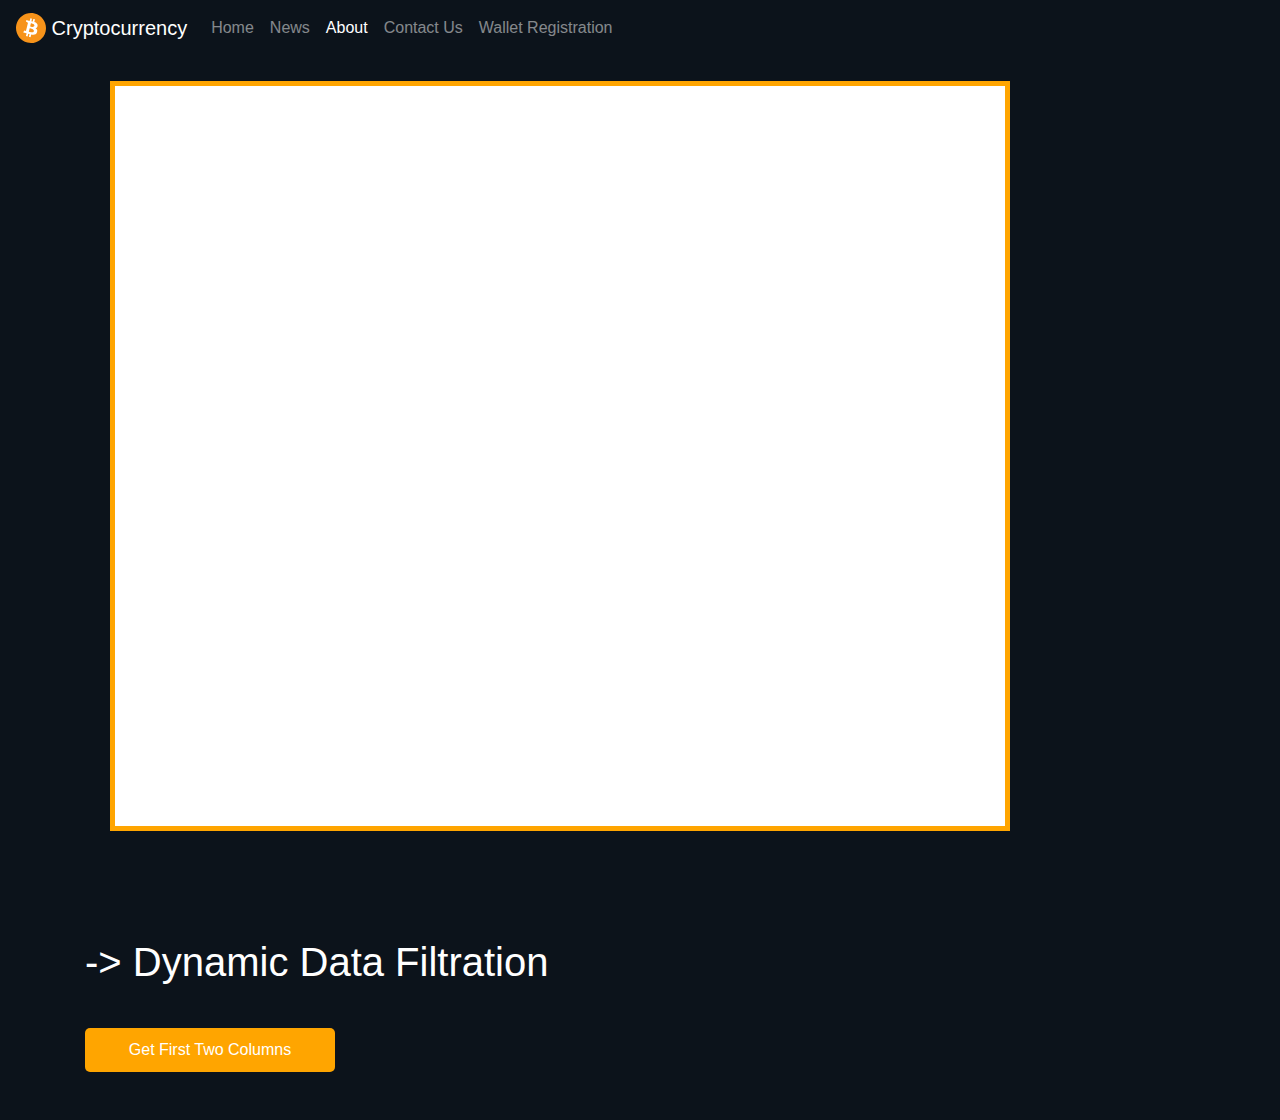
<file: about.html>
<!DOCTYPE html>
<html>
 <head>
	<meta charset="utf-8">
	<meta http-equiv="X-UA-Compatible" content="IE=edge">
	<meta name="viewport" content="width=device-width, initial-scale=1">
	<title>Cryptocurrency</title>
	<link rel="stylesheet" href="css/bootstrap.min.css">
	<link rel="stylesheet" href="css/style.css">
  <style>
  td,th
  {
  font-size:larger;
  padding:21px;
  text-align:center !important;
  }
  button
  {
  width: 250px;
  padding: 10px;
  border: none;
  border-radius: 5px;
  background: #FFA500;
  font-size: 16px;
  color: #fff;
  cursor: pointer;
  }
  .btn-block
  {
  margin-top: 10px;
  }
  </style>
 </head>
<body>

<nav class="navbar navbar-expand-lg navbar-dark" style="background-color: #0c131b;">
  <a class="navbar-brand mb-0 h1" href="index.html">
  <img src="images/btc-logo.svg" width="30" height="30" class="d-inline-block align-top" alt="logo"> Cryptocurrency </a>
  <div class="collapse navbar-collapse" id="navbarNav">
    <ul class="navbar-nav">
      <li class="nav-item">
        <a class="nav-link" href="index.html">Home</a>
      </li>
      <li class="nav-item disabled">
        <a class="nav-link" href="">News</a>
      </li>
      <li class="nav-item active">
        <a class="nav-link" href="about.html">About</a>
      </li>
      <li class="nav-item">
        <a class="nav-link" href="contactus.html">Contact Us</a>
      </li>
      <li class="nav-item">
        <a class="nav-link" href="walletr.html">Wallet Registration</a>
      </li>
    </ul>
  </div>
</nav>

<div class="container">
  <div class="row">
    <div class="col-md-6">
<iframe style="background: #FFFFFF;" src="https://lifexmatter.github.io/test_xml/excel_data" title="Historical Prices" width="900" height="750">
</iframe>
</div>
</div>
<h1 style="color:white">-> Dynamic Data Filtration</h1><br/>
<div class="row">
  <div class="col-md-6">
<div class="btn-block">
<button type="button" onclick="loadDoc()">Get First Two Columns</button>
</div>
<br><br>
<table border="5" bordercolor="white" id="demo" style="color:white; background:#FFA500"></table>
</div>
</div>
</div>

<script src="js/bootstrap.min.js"></script>
<script>
function loadDoc() {
  var xhttp = new XMLHttpRequest();
  xhttp.onreadystatechange = function() {
    if (this.readyState == 4 && this.status == 200) {
      myFunction(this);
    }
  };
  xhttp.open("GET", "crypt_data.xml", true);
  xhttp.send();
}
function myFunction(xml) {
  var i;
  var xmlDoc = xml.responseXML;
  var table="<tr><th>Coin Rank</th><th>Coin Name</th></tr>";
  var x = xmlDoc.getElementsByTagName("coin");
  for (i = 0; i <x.length; i++) {
    table += "<tr><td>" +
    x[i].getElementsByTagName("rank")[0].childNodes[0].nodeValue +
    "</td><td>" +
    x[i].getElementsByTagName("name")[0].childNodes[0].nodeValue +
    "</td></tr>";
  }
  document.getElementById("demo").innerHTML = table;
}
</script>
</body>
</html>
</file>
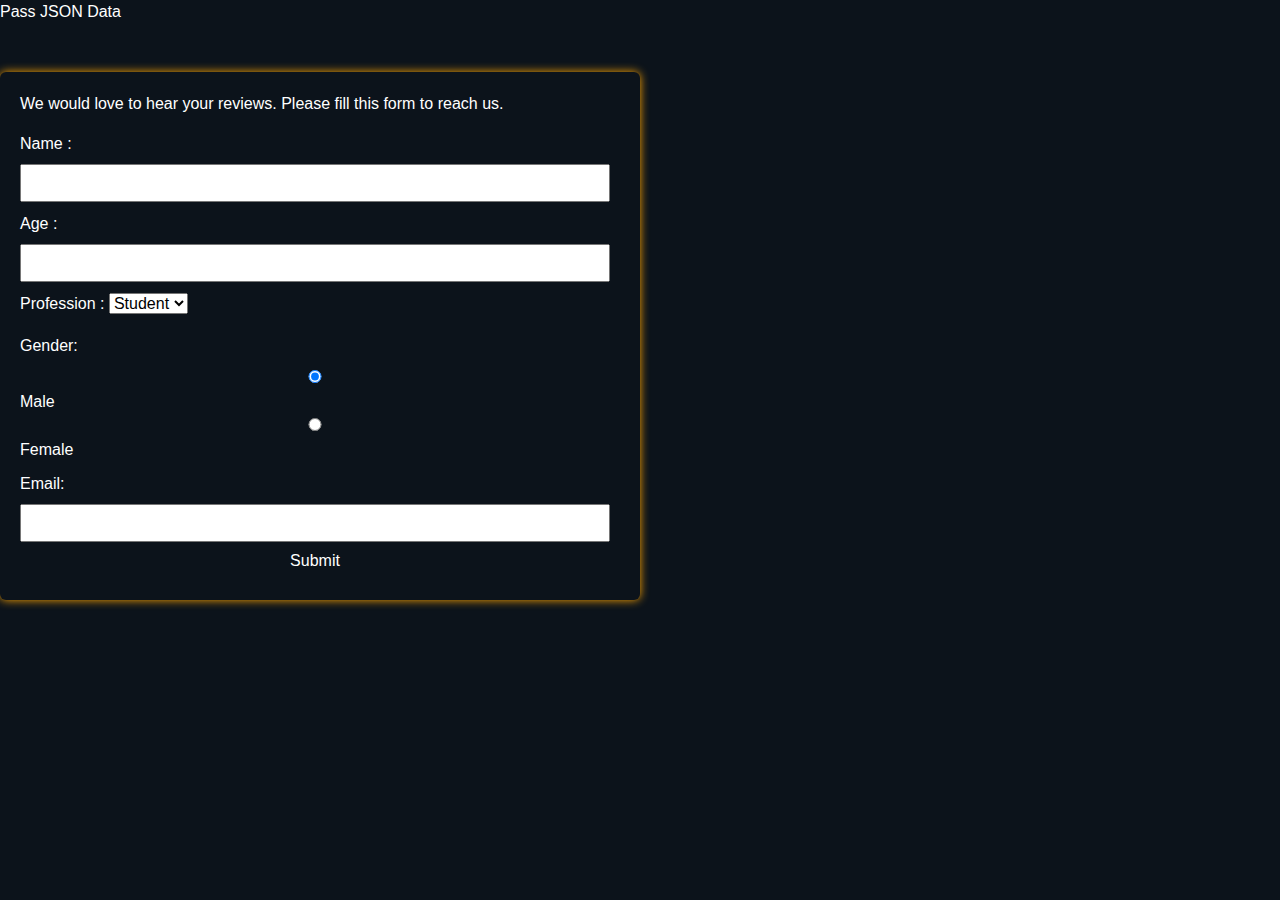
<file: json.html>
<!DOCTYPE html>
<html>
<head>
<title>Cryptocurrency</title>
<link rel="stylesheet" href="css/bootstrap.min.css">
<link rel="stylesheet" href="css/style.css">
<style>
.testbox {
display: flex;
justify-content: center;
align-items: center;
height: inherit;
padding: 20px;
}
form {
width: 50%;
padding: 20px;
border-radius: 6px;
background: #0c131b;
box-shadow: 0 0 10px 0 #FFA500;
}
input {
width: calc(100% - 10px);
padding: 5px;
}
textarea {
width: calc(100% - 12px);
padding: 5px;
}
.name-item input {
width: calc(50% - 8px);
}
.item {
position: relative;
margin: 10px 0;
}
button {
width: 150px;
padding: 10px;
border: none;
border-radius: 5px;
background: #FFA500;
font-size: 16px;
color: #fff;
cursor: pointer;
}
.btn-block {
margin-top: 10px;
text-align: center;
}
@media (max-width: 768px) {
	.testbox {
	display: flex;
	justify-content: center;
	align-items: center;
	height: inherit;
	padding: 20px;
	}
	form {
	width: 80%;
	padding: 20px;
	border-radius: 6px;
	background: #0c131b;
	box-shadow: 0 0 10px 0 #FFA500;
	}
	input {
	width: calc(100% - 10px);
	padding: 5px;
	}
	textarea {
	width: calc(100% - 12px);
	padding: 5px;
	}
	.name-item input {
	width: calc(50% - 8px);
	}
	.item {
	position: relative;
	margin: 10px 0;
	}
	button {
	width: 150px;
	padding: 10px;
	border: none;
	border-radius: 5px;
	background: #FFA500;
	font-size: 16px;
	color: #fff;
	cursor: pointer;
	}
	.btn-block {
	margin-top: 10px;
	text-align: center;
	}
}

</style>
</head>

<body>

<div id="header" style="color:white;">
	Pass JSON Data
</div>

<br/><br/>

<form id="myform" type="post" style="color:white;">
    <p>We would love to hear your reviews. Please fill this form to reach us.</p>
    <div class="item">
      <label for="name">Name :</label>
      <input  required="required" type="text"  name="fname"  size="20"  />
    </div>
	 <div class="item">
      <label for="Age">Age :</label>
      <input required="required" type="number" id="age" name="age" size="10" />
    </div>
    <div class="item">
      <label for="pro"> Profession :</label>
	  <select name="pro">
   <option value="Student">Student</option>
   <option value="Teacher">Teacher</option>
   </select>
    </div>
	<div class="item">
	<label for="Gender">Gender: </label>
      <input type="radio" name="gender" value="Male" checked="checked" id="r1"> Male
  <input type="radio" name="gender" value="Female" id="r2"> Female
</div>
<label for="email">Email: </label>
<input  required="required" type="text"  name="email"  size="50"  />


    <div class="submit">
       <input type="submit" id="btn" name="btn" class="btn" value="Submit" style="color:white;"/>
    </div>
</form>
</div>

<script src="js/jquery-3.5.1.min.js"></script>
<script type="text/javascript">
  $(document).ready(function() {
  $("#btn").click(function(e){
	 var jsonData = {};

   var formData = $("#myform").serializeArray();
  // console.log(formData);

   $.each(formData, function() {
        if (jsonData[this.name]) {
           if (!jsonData[this.name].push) {
               jsonData[this.name] = [jsonData[this.name]];
           }
           jsonData[this.name].push(this.value || '');
       } else {
           jsonData[this.name] = this.value || '';
       }


   });
   console.log(jsonData);
	$.ajax(
	{
		url : "action.php",
		type: "POST",
		data : jsonData,

	});
    e.preventDefault();
});
});
</script>
</body>
</html>
</file>
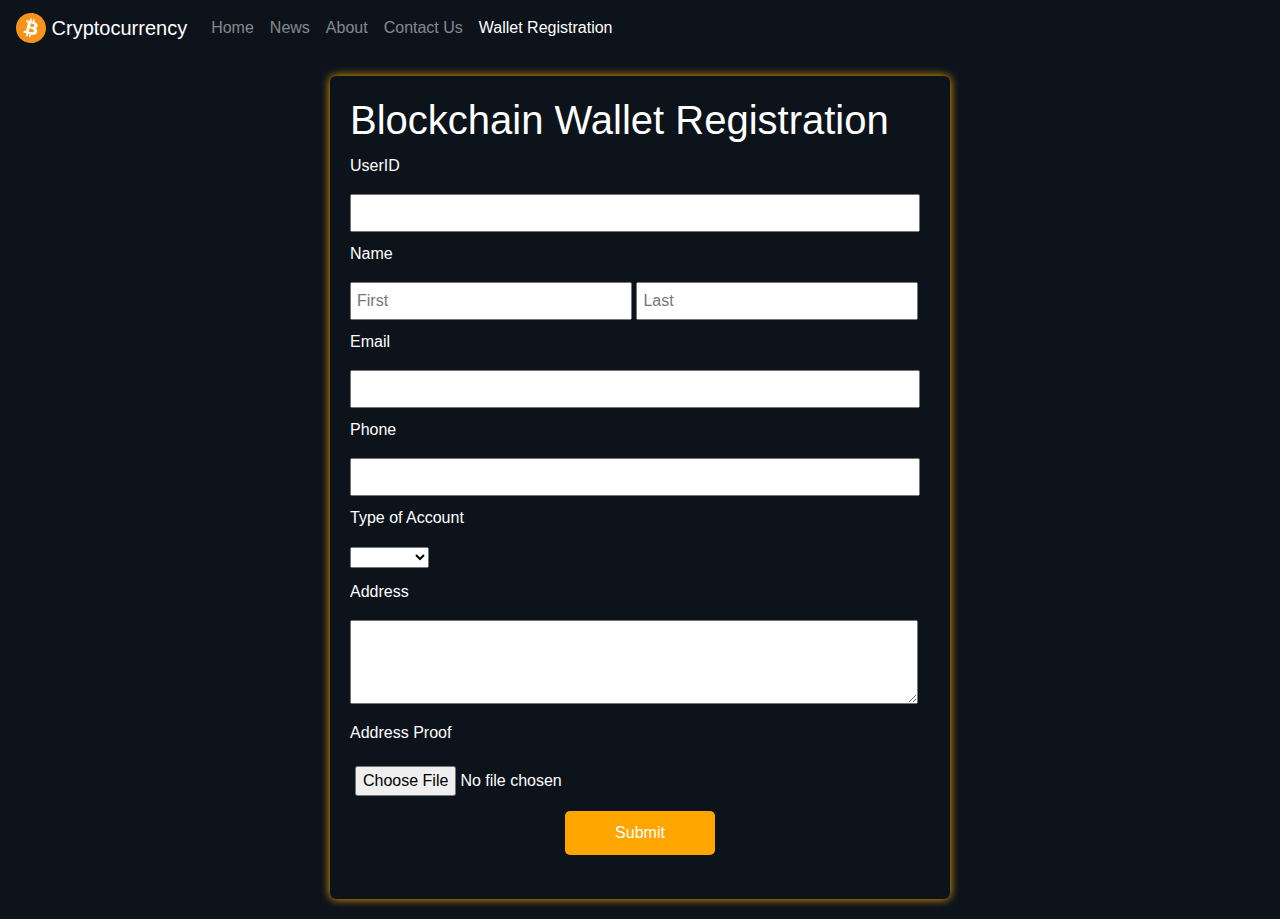
<file: walletr.html>
<!DOCTYPE html>
<html>
 <head>
	<meta charset="utf-8">
	<meta http-equiv="X-UA-Compatible" content="IE=edge">
	<meta name="viewport" content="width=device-width, initial-scale=1">
	<title>Cryptocurrency</title>
	<link rel="stylesheet" href="css/bootstrap.min.css">
	<link rel="stylesheet" href="css/style.css">
  <style>
      .testbox {
      display: flex;
      justify-content: center;
      align-items: center;
      height: inherit;
      padding: 20px;
      }
      form {
      width: 50%;
      padding: 20px;
      border-radius: 6px;
      background: #0c131b;
      box-shadow: 0 0 10px 0 #FFA500;
      }
      input {
      width: calc(100% - 10px);
      padding: 5px;
      }
      textarea {
      width: calc(100% - 12px);
      padding: 5px;
      }
      .name-item input {
      width: calc(50% - 8px);
      }
      .item {
      position: relative;
      margin: 10px 0;
      }
      button {
      width: 150px;
      padding: 10px;
      border: none;
      border-radius: 5px;
      background: #FFA500;
      font-size: 16px;
      color: #fff;
      cursor: pointer;
      }
      .btn-block {
      margin-top: 10px;
      text-align: center;
      }
      @media (max-width: 768px) {
        .testbox {
        display: flex;
        justify-content: center;
        align-items: center;
        height: inherit;
        padding: 20px;
        }
        form {
        width: 80%;
        padding: 20px;
        border-radius: 6px;
        background: #0c131b;
        box-shadow: 0 0 10px 0 #FFA500;
        }
        input {
        width: calc(100% - 10px);
        padding: 5px;
        }
        textarea {
        width: calc(100% - 12px);
        padding: 5px;
        }
        .name-item input {
        width: calc(50% - 8px);
        }
        .item {
        position: relative;
        margin: 10px 0;
        }
        button {
        width: 150px;
        padding: 10px;
        border: none;
        border-radius: 5px;
        background: #FFA500;
        font-size: 16px;
        color: #fff;
        cursor: pointer;
        }
        .btn-block {
        margin-top: 10px;
        text-align: center;
        }
      }
  </style>
 </head>
<body>

<nav class="navbar navbar-expand-lg navbar-dark" style="background-color: #0c131b;">
  <a class="navbar-brand mb-0 h1" href="index.html">
  <img src="images/btc-logo.svg" width="30" height="30" class="d-inline-block align-top" alt="logo"> Cryptocurrency </a>
  <div class="collapse navbar-collapse" id="navbarNav">
    <ul class="navbar-nav">
      <li class="nav-item">
        <a class="nav-link" href="index.html">Home</a>
      </li>
      <li class="nav-item disabled">
        <a class="nav-link" href="">News</a>
      </li>
      <li class="nav-item">
        <a class="nav-link" href="about.html">About</a>
      </li>
      <li class="nav-item ">
        <a class="nav-link" href="contactus.html">Contact Us</a>
      </li>
      <li class="nav-item active">
        <a class="nav-link" href="walletr.html">Wallet Registration</a>
      </li>
    </ul>
  </div>
</nav>

<div class="testbox" style="color:white;">
    <form action="/" method="POST" name = "regForm" id="regForm">
      <div class="banner">
        <h1>Blockchain Wallet Registration</h1>
      </div>
      <div class="item">
        <p>UserID</p>
        <input type="text" id="uid" name="uid"/>
      </div>
      <div class="item">
        <p>Name</p>
        <div class="name-item">
          <input type="text" name="fname" placeholder="First" id="fname"/>
          <input type="text" name="lname" placeholder="Last" id="lname"/>
        </div>
      </div>
      <div class="contact-item">
        <div class="item">
          <p>Email</p>
          <input type="text" id="email" name="email"/>
        </div>
        <div class="item">
          <p>Phone</p>
          <input type="text" id="phone" name="phone"/>
        </div>
      </div>
      <div class="item">
        <p>Type of Account</p>
        <select id="a_option">
          <option value="current">Current</option>
          <option value="savings">Savings</option>
          <option value="salary">Salary</option>
          <option value="fd">FD</option>
          <option value="rd">RD</option>
          <option value="nri">NRI</option>
        </select>
      </div>
      <div class="item">
        <p>Address</p>
        <textarea rows="3" id="address" name="address"></textarea>
      </div>
      <div class="item">
        <p>Address Proof</p>
        <input type="file" id="addressp" name="addressp"></textarea>
      </div>
      <div class="btn-block">
          <button type="submit" value="Submit" id="btn" href="/">Submit</button>
      </div>
      <br/><div id="error" />
    </form>
  </div>


<script src="js/bootstrap.min.js"></script>
<script src="js/jquery-3.5.1.min.js"></script>
<script src="js/inputStore.jquery.js"></script>
<script src="js/validate.js"></script>
<script src="js/json.js"></script>
<script>
$("#uid").inputStore();
$("#fname").inputStore();
$("#lname").inputStore();
$("#email").inputStore();
$("#phone").inputStore();
$("#a_option").inputStore();
$("#address").inputStore();
</script>
</body>
</html>
</file>
<file: css/style.css>
body {
  background-color: #0c131b;
}

.box1{
 border: 5px solid white;
 padding: 25px;
 margin: 25px;
 margin-bottom:100px;
}

.box2{
 border: 5px solid white;
 padding: 50px;
 margin: auto;
 margin-bottom:100px;
 width: 100%;
}

footer{
 text-align: center;
 padding: 3px;
 font-family: cookie;
 font-size: 30px;
 color: white;
}

video {
    width:100%;
}

iframe {
  border: 5px solid #FFA500;
  padding: 25px;
  margin: 25px;
  margin-bottom:100px;
}

.colorani {
  text-align: center;
  text-shadow: 1px 1px #FFFFFF;
  font-size: 46px;
  font-family: cookie;
  letter-spacing: 3px;
  animation: colorRotate 9s linear 0s infinite;
}

@keyframes colorRotate {
  from {
    color: #f6931e;
  }
  10% {
    color: #fdbc31;
  }
  50% {
    color: #dc525f;
  }
  75% {
    color: #adb546;
  }
  100% {
    color: 	#279288;
  }
}
</file>
